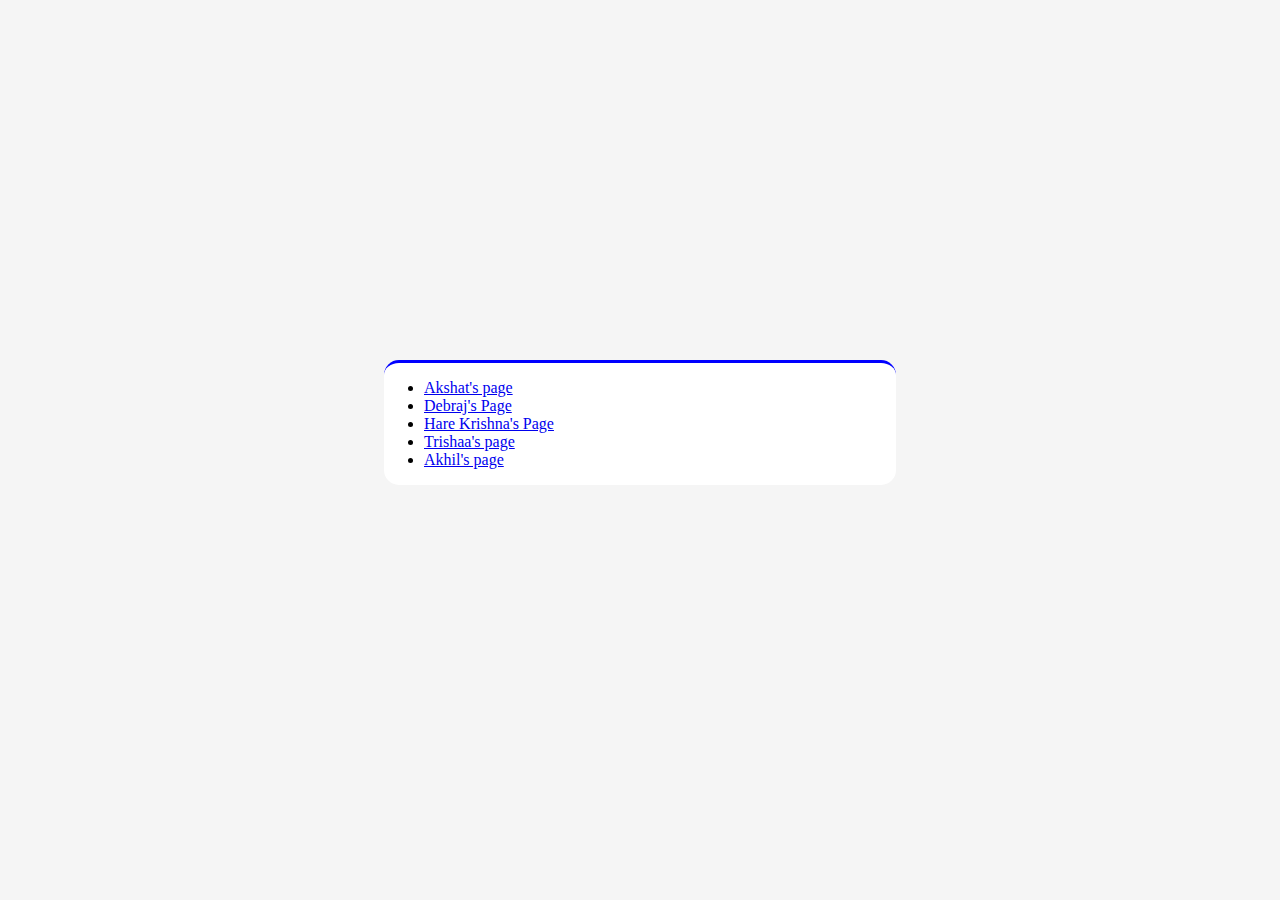
<file: index.htm>
<!DOCTYPE html>
<html lang="en">
<head>
    <meta charset="UTF-8">
    <meta name="viewport" content="width=device-width, initial-scale=1.0">
    <title>Index</title>
</head>

<style>
    body{
        background-color: whitesmoke;
    }
    .center{
        position: absolute;
        top: 40%;
        left: 30%;
        width: 40vw;
        height: auto;
        background-color: white;
        border-top: 3px solid blue;
        border-radius: 15px;
    }
</style>

<body>
    <div class="center">

        <ul>
            <li>
                <a href="./page.htm">Akshat's page</a>
            </li>
            <li>
                <a href="./page2.html">Debraj's Page</a>
            </li>
            <li>
                <a href="./page3.htm">Hare Krishna's Page</a>
            </li>
            <li>
                <a href="./page1.htm">Trishaa's page</a>
            </li>
             <li>
                <a href="./page5.html">Akhil's page</a>
            </li>
        </ul>

    </div>
</body>
</html>
</file>
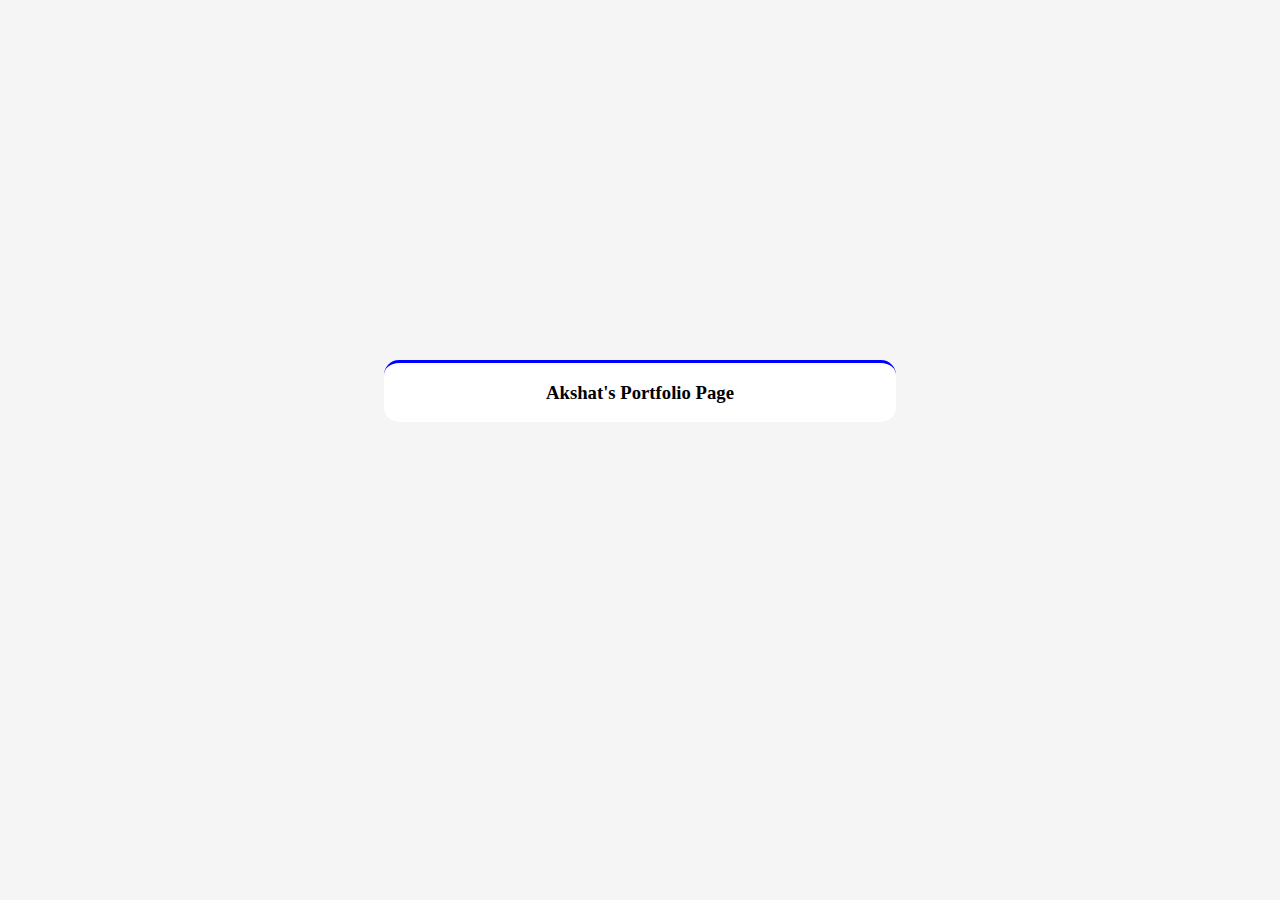
<file: page.htm>
<!DOCTYPE html>
<html lang="en">
<head>
    <meta charset="UTF-8">
    <meta name="viewport" content="width=device-width, initial-scale=1.0">
    <title>Akshat Shukla</title>
</head>

<style>
    body{
        background-color: whitesmoke;
    }
    .center{
        position: absolute;
        top: 40%;
        left: 30%;
        width: 40vw;
        height: auto;
        background-color: white;
        border-top: 3px solid blue;
        border-radius: 15px;
        text-align: center;
    }
</style>

<body>
    <div class="center">

        <h3>Akshat's Portfolio Page</h3>

    </div>
</body>
</html>
</file>
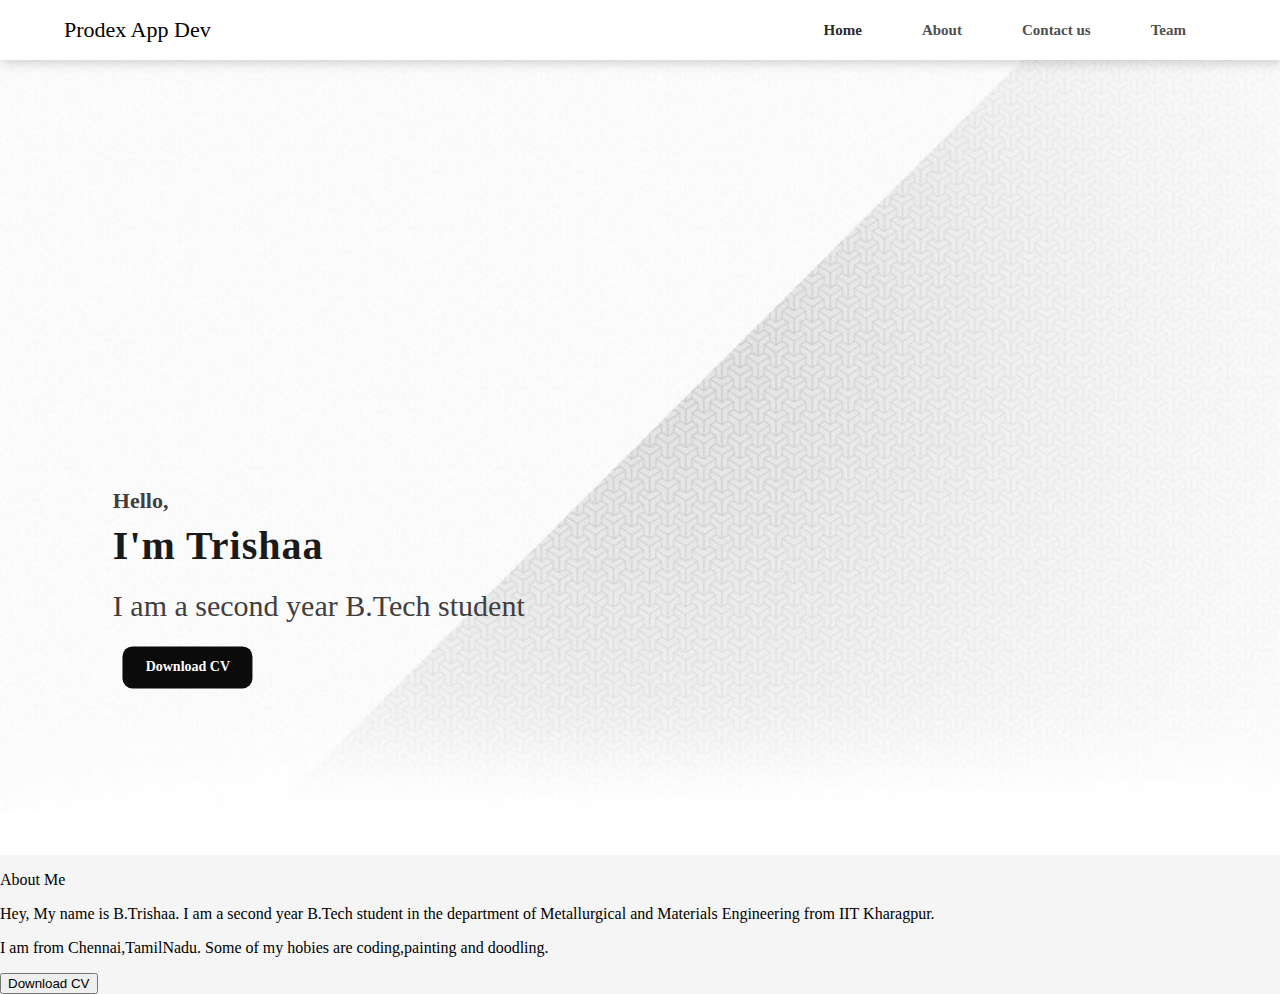
<file: page1.htm>
<!DOCTYPE html>
<html>
<head>
	<meta charset="utf-8">
	<title>Personal website</title>
	<link rel="stylesheet" type="text/css" href="css/style.css"/>
</head>

<body>
	<section>
	
		<nav>
		
		<a href="#" class="logo">Prodex App Dev</a>
	
		<ul>
			<li><a href="#" class="active">Home</a></li>
			<li><a href="#">About</a></li>
			<li><a href="#">Contact us</a></li>
			<li><a href="#">Team</a></li>
		</ul>
		</nav>
	
		<div class="text-container">
			<p>Hello,</p>
			<p>I'm Trishaa</p>
			<p>I am a second year B.Tech student</p>
			<button class="down-cv">Download CV</button>	


		</div>

	</section>
	<div class="about-container">
		<div class="about-text">
			<p>About Me</p>
			<p>Hey, My name is B.Trishaa. I am a second year B.Tech student in the department of Metallurgical and Materials Engineering from IIT Kharagpur.</p>
			<p>I am from Chennai,TamilNadu. Some of my hobies are coding,painting and doodling.</p>
			<button>Download CV</button>
		</div>
	</div>
</body>
</html>
</file>
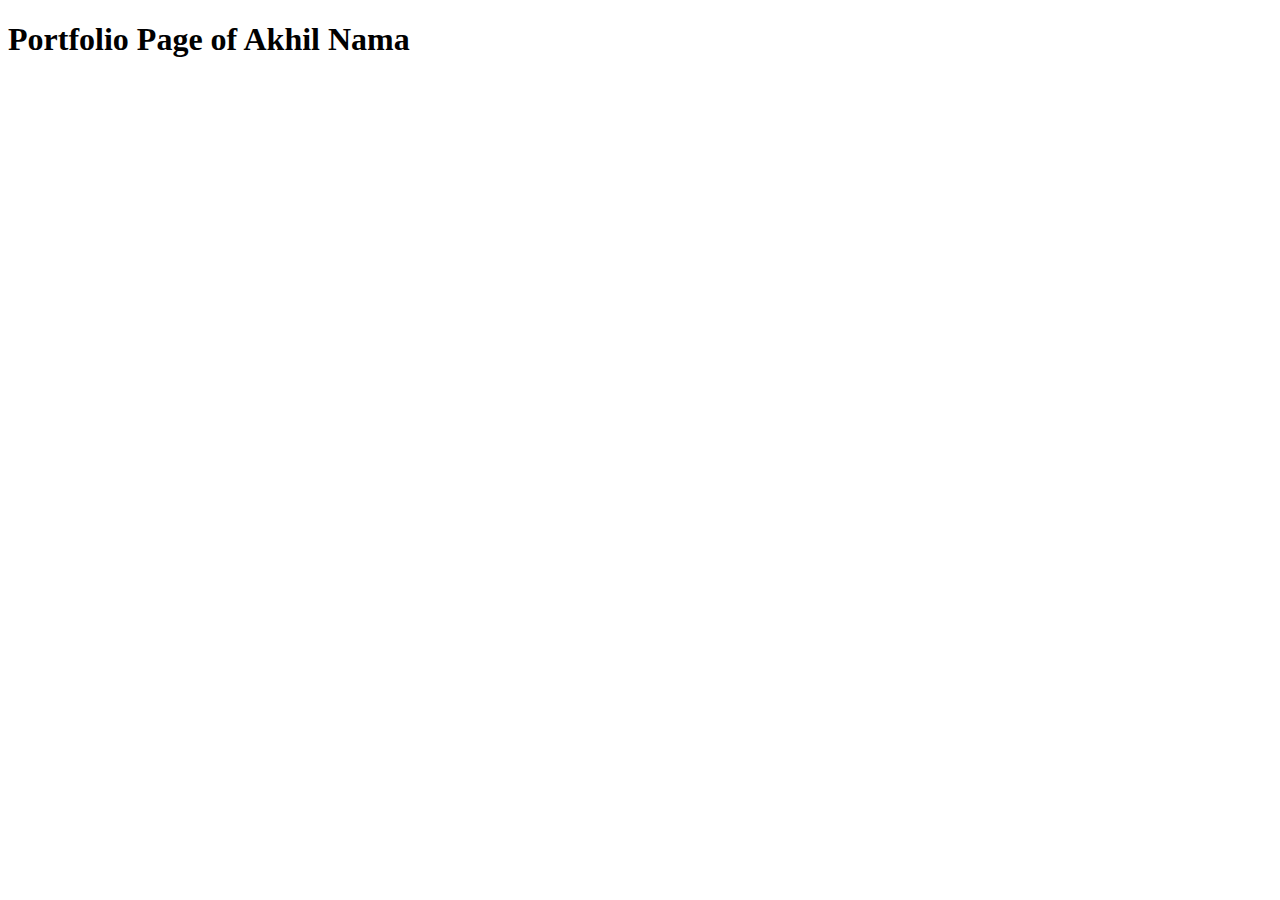
<file: page5.html>
<!DOCTYPE html>
<html lang="en" >
  <head>
    <meta charset="utf-8">
    <meta name="viewport" content="width=device-width, initial-scale=1.0">
    <title>Portfolio Page</title>

  </head>

  <body>
    <h1>Portfolio Page of Akhil Nama</h1>
  </body>
</html>
</file>
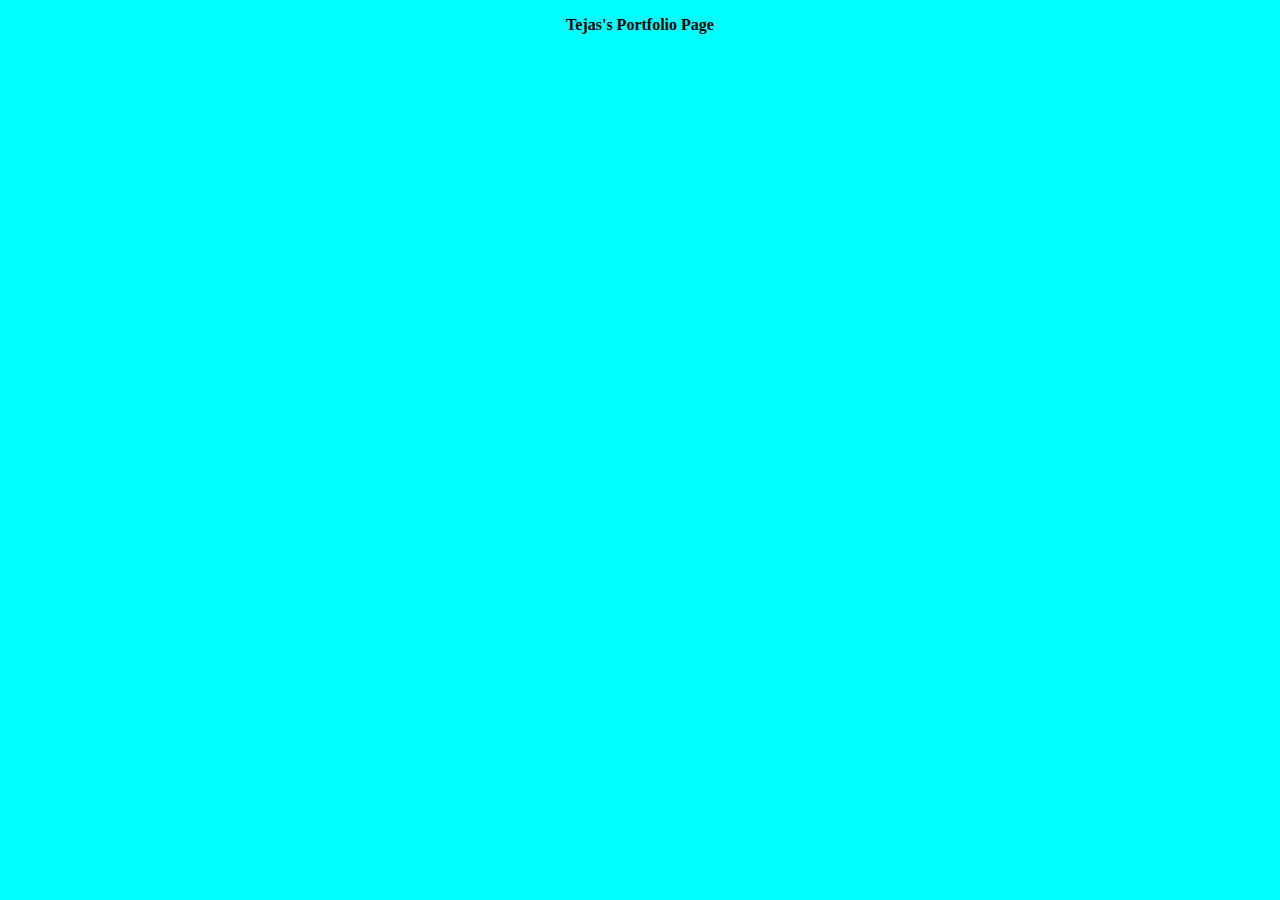
<file: tejpage.htm>
<!DOCTYPE html>
<html lang="en">
<head>
    <meta charset="UTF-8">
    <meta name="viewport" content="width=device-width, initial-scale=1.0">
    <title>Tejas Sabale</title>
</head>

<body bgcolor="cyan">
    <div class="center">

        <p align = "center"><B><font face="verdana" color = "black">Tejas's Portfolio Page</font></B></p>

    </div>
</body>
</html>
</file>
<file: css/style.css>
@charset "utf-8";

body{
	background-color: #f6f5f5;
	margin: 0px;
	padding: 0px;
}
ul{
	list-style: none;
}
a{
	text-decoration: none;
}
section{
	width: 100%;
	height: 95vh;
	background-image: url("../2.jpg");
	background-repeat: no-repeat;
	background-size: cover;
	position: relative;
}
nav{
	display: flex;
	justify-content: space-between;
	align-items: center;
	height: 60px;
	background-color: #FFFFFF;
	box-shadow: 2px 2px 12px rgba(0,0,0,0.2);
	padding: 0px 5%;
}
nav ul{
	display: flex;
}
nav ul li a{
	margin: 30px;
	font-family: myriad pro regular;
	color: #505050;
	font-size: 15px;
	font-weight: 700;
}
.logo{
	font-family: RoadTest;
	color: #000000;
	font-size: 22px;
}
.active{
	font-weight: bold;
	color: #2d2a2a;
}
.text-container p:nth-child(1){
	font-family: calibri;
	font-weight: bold;
	color: #403e3e;
	font-size: 22px;
}
.text-container p:nth-child(2){
	font-family: calibri;
	font-weight: bold;
	letter-spacing: 1px;
	color: #1a1a1a;
	font-size: 40px;
}
.text-container p:nth-child(3){
	font-family: myriad pro regular;
	color: #403e3e;
	font-size: 30px;
	line-height: 30px;
}
.text-container p{
	line-height: 0px;
	margin: 45px 0px 25px;
}
.text-container{
	position: absolute;
	left: 13%;
	top: 42%;
	transform: translate(-13%,42%);
}
.text-container button{
	width: 130px;
	height: 42px;
	border-radius: 10px;
	font-family: calibri;
	font-weight: bold;
	font-size: 14px;
	outline: none;
	margin: 0px 10px;
}
.down-cv{
	background-color: #0b0b0b;
	color: #FFFFFF;
	border: none;
}
button:active{
	transform: scale(1.1);
}
</file>
